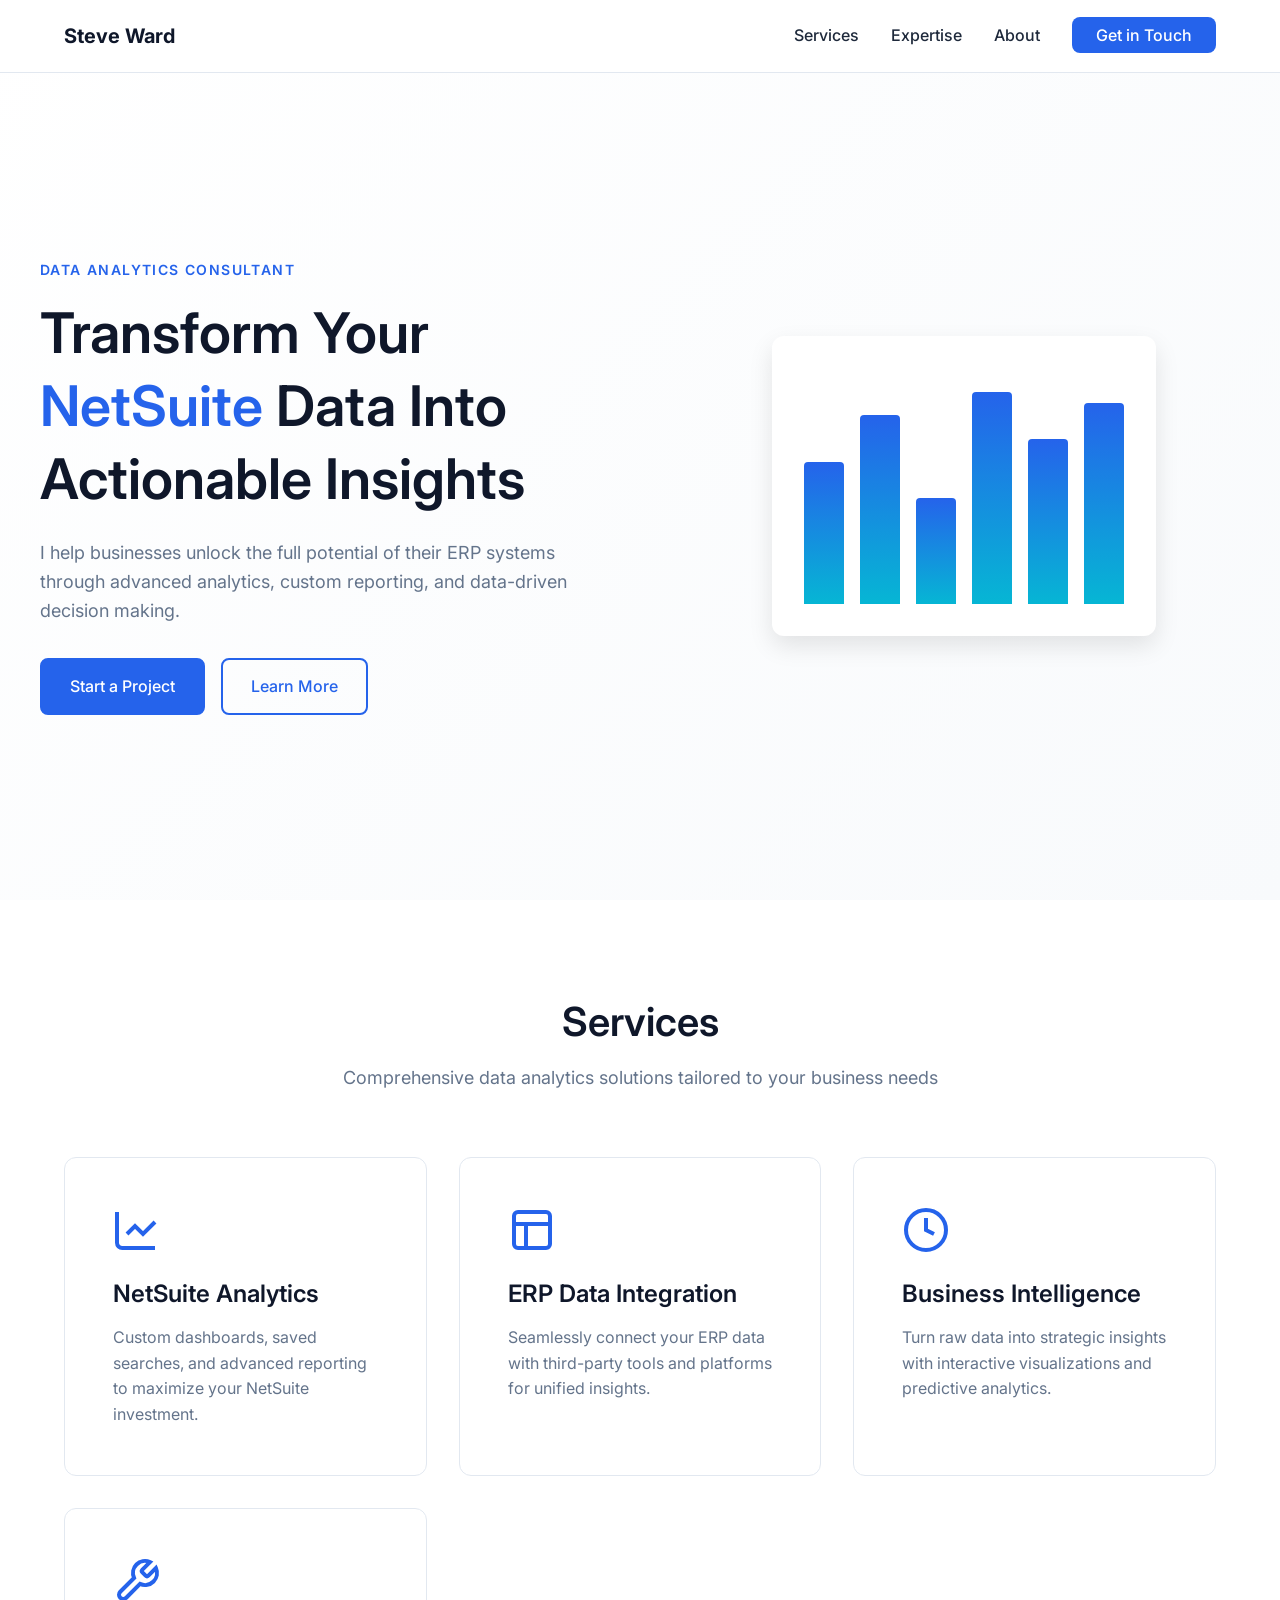
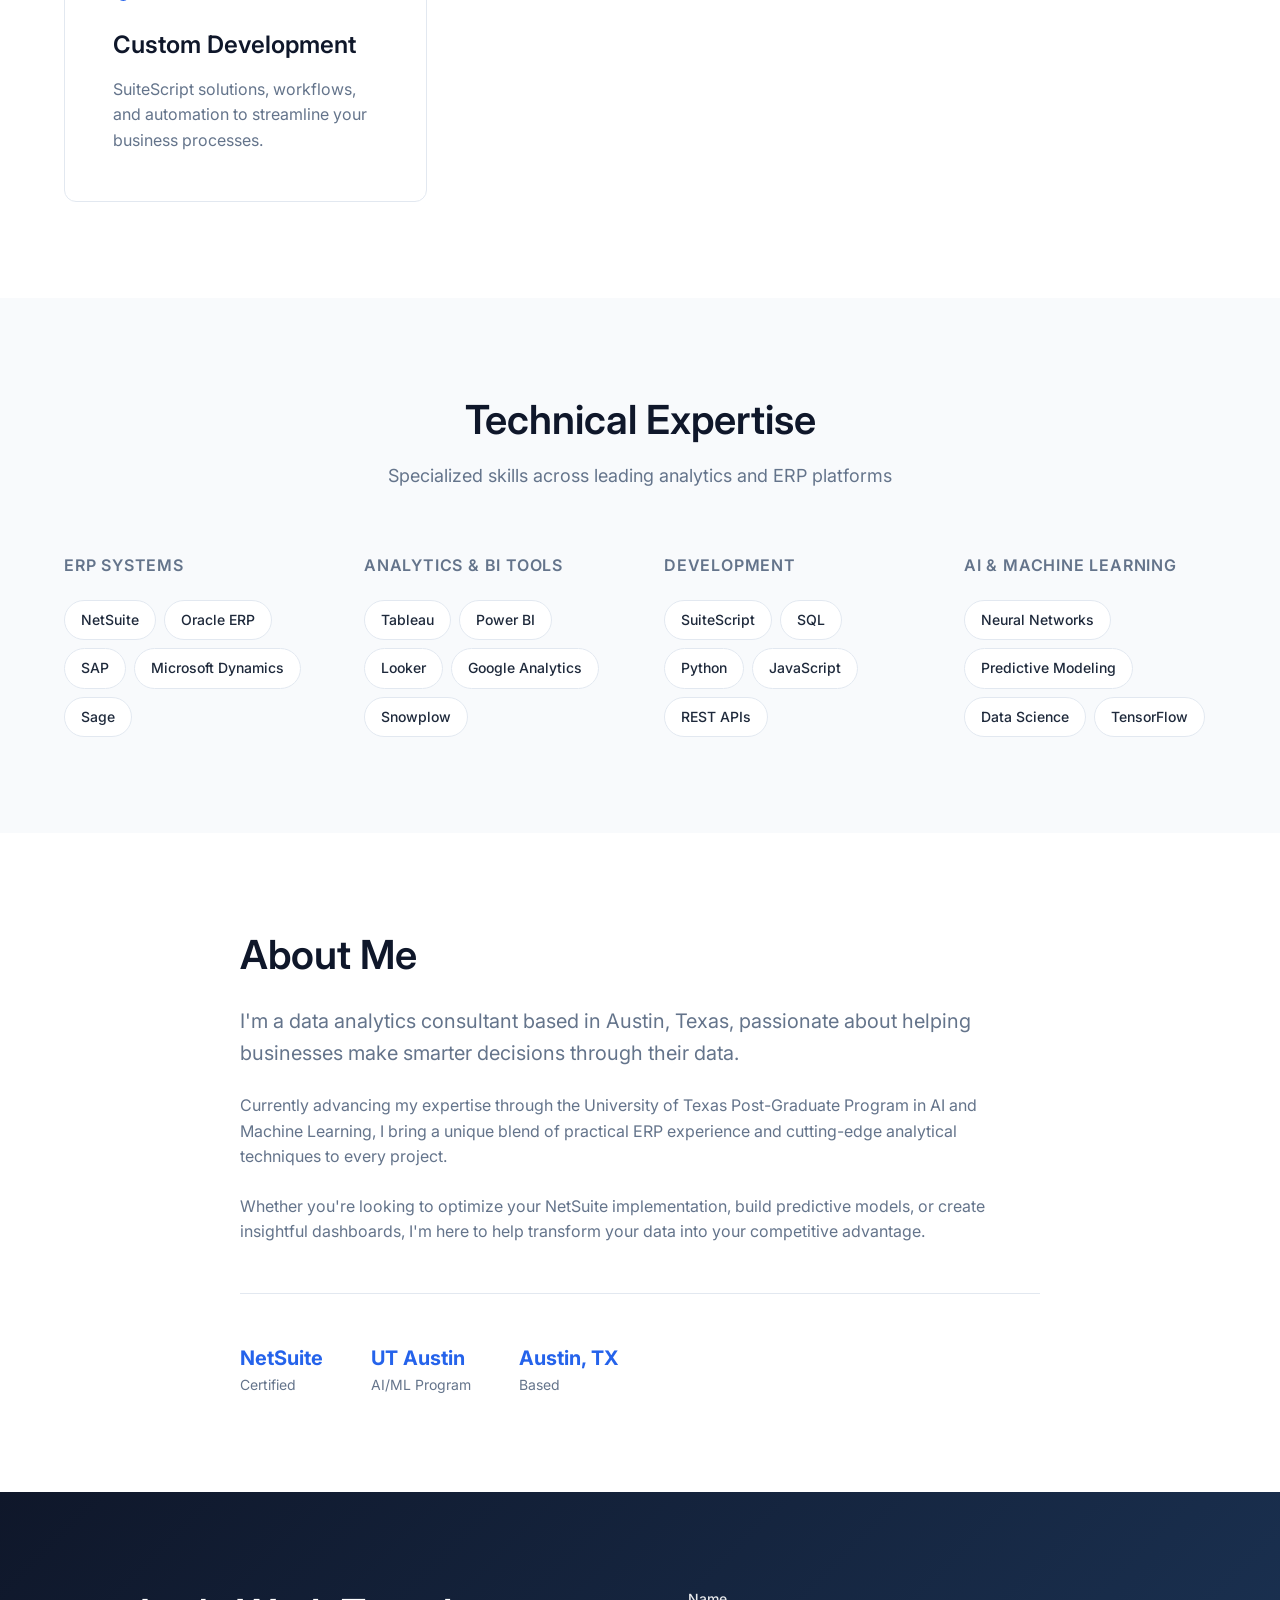
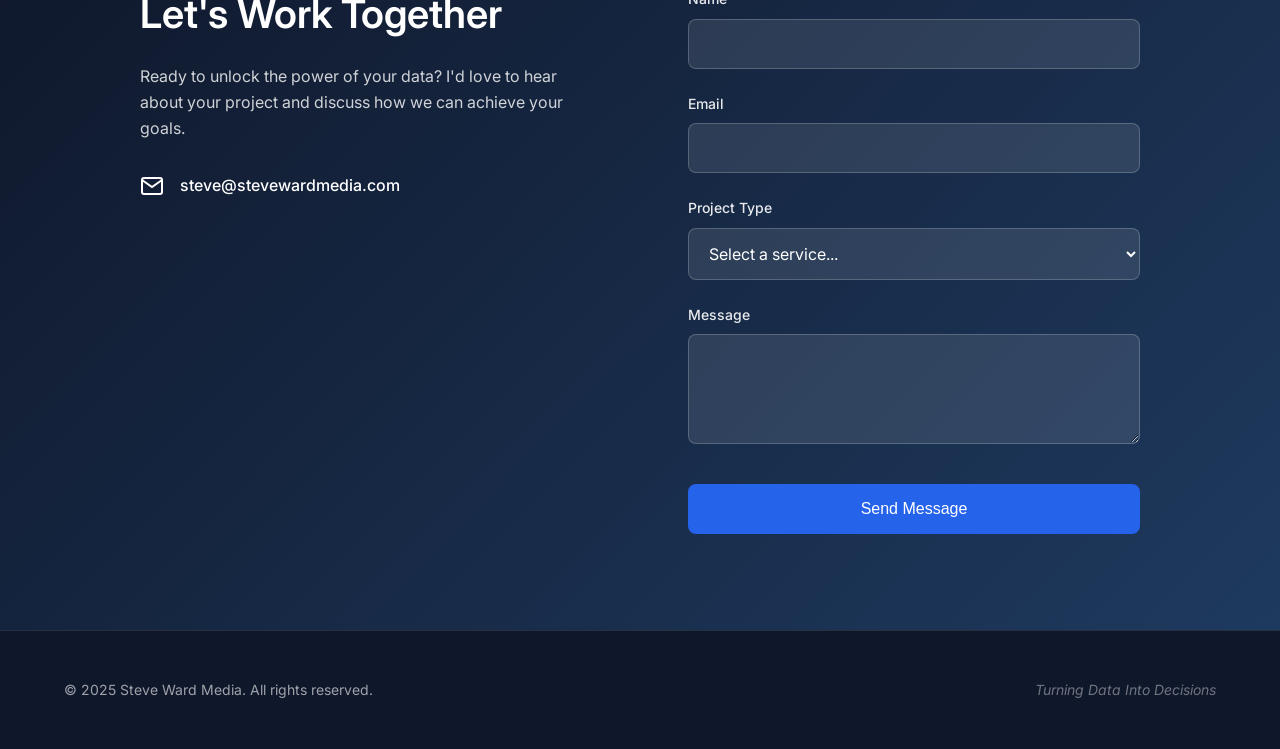
<file: index.html>
<!DOCTYPE html>
<html lang="en">
<head>
    <meta charset="UTF-8">
    <meta name="viewport" content="width=device-width, initial-scale=1.0">
    <meta name="description" content="Steve Ward - Data Analytics Consultant specializing in NetSuite, ERP systems, and business intelligence solutions.">
    <meta name="keywords" content="NetSuite, Data Analytics, ERP, Business Intelligence, Data Consultant, Austin, Texas">
    <title>Steve Ward | Data Analytics Consultant - NetSuite & ERP Specialist</title>
    <link rel="stylesheet" href="styles.css">
    <link rel="preconnect" href="https://fonts.googleapis.com">
    <link rel="preconnect" href="https://fonts.gstatic.com" crossorigin>
    <link href="https://fonts.googleapis.com/css2?family=Inter:wght@300;400;500;600;700&display=swap" rel="stylesheet">
</head>
<body>
    <!-- Navigation -->
    <nav class="navbar">
        <div class="nav-container">
            <a href="#" class="nav-logo">Steve Ward</a>
            <button class="nav-toggle" aria-label="Toggle navigation">
                <span></span>
                <span></span>
                <span></span>
            </button>
            <ul class="nav-menu">
                <li><a href="#services">Services</a></li>
                <li><a href="#expertise">Expertise</a></li>
                <li><a href="#about">About</a></li>
                <li><a href="#contact" class="nav-cta">Get in Touch</a></li>
            </ul>
        </div>
    </nav>

    <!-- Hero Section -->
    <header class="hero">
        <div class="hero-content">
            <div class="hero-text">
                <p class="hero-tagline">Data Analytics Consultant</p>
                <h1>Transform Your <span class="highlight">NetSuite</span> Data Into Actionable Insights</h1>
                <p class="hero-description">
                    I help businesses unlock the full potential of their ERP systems through advanced analytics,
                    custom reporting, and data-driven decision making.
                </p>
                <div class="hero-cta">
                    <a href="#contact" class="btn btn-primary">Start a Project</a>
                    <a href="#services" class="btn btn-secondary">Learn More</a>
                </div>
            </div>
            <div class="hero-visual">
                <div class="data-viz">
                    <div class="viz-bar" style="--height: 60%"></div>
                    <div class="viz-bar" style="--height: 80%"></div>
                    <div class="viz-bar" style="--height: 45%"></div>
                    <div class="viz-bar" style="--height: 90%"></div>
                    <div class="viz-bar" style="--height: 70%"></div>
                    <div class="viz-bar" style="--height: 85%"></div>
                </div>
            </div>
        </div>
    </header>

    <!-- Services Section -->
    <section id="services" class="services">
        <div class="container">
            <div class="section-header">
                <h2>Services</h2>
                <p>Comprehensive data analytics solutions tailored to your business needs</p>
            </div>
            <div class="services-grid">
                <div class="service-card">
                    <div class="service-icon">
                        <svg viewBox="0 0 24 24" fill="none" stroke="currentColor" stroke-width="2">
                            <path d="M21 21H4.6A2.6 2.6 0 012 18.4V3"/>
                            <path d="M7 14l4-4 4 4 6-6"/>
                        </svg>
                    </div>
                    <h3>NetSuite Analytics</h3>
                    <p>Custom dashboards, saved searches, and advanced reporting to maximize your NetSuite investment.</p>
                </div>
                <div class="service-card">
                    <div class="service-icon">
                        <svg viewBox="0 0 24 24" fill="none" stroke="currentColor" stroke-width="2">
                            <rect x="3" y="3" width="18" height="18" rx="2"/>
                            <path d="M3 9h18M9 21V9"/>
                        </svg>
                    </div>
                    <h3>ERP Data Integration</h3>
                    <p>Seamlessly connect your ERP data with third-party tools and platforms for unified insights.</p>
                </div>
                <div class="service-card">
                    <div class="service-icon">
                        <svg viewBox="0 0 24 24" fill="none" stroke="currentColor" stroke-width="2">
                            <circle cx="12" cy="12" r="10"/>
                            <path d="M12 6v6l4 2"/>
                        </svg>
                    </div>
                    <h3>Business Intelligence</h3>
                    <p>Turn raw data into strategic insights with interactive visualizations and predictive analytics.</p>
                </div>
                <div class="service-card">
                    <div class="service-icon">
                        <svg viewBox="0 0 24 24" fill="none" stroke="currentColor" stroke-width="2">
                            <path d="M14.7 6.3a1 1 0 000 1.4l1.6 1.6a1 1 0 001.4 0l3.77-3.77a6 6 0 01-7.94 7.94l-6.91 6.91a2.12 2.12 0 01-3-3l6.91-6.91a6 6 0 017.94-7.94l-3.76 3.76z"/>
                        </svg>
                    </div>
                    <h3>Custom Development</h3>
                    <p>SuiteScript solutions, workflows, and automation to streamline your business processes.</p>
                </div>
            </div>
        </div>
    </section>

    <!-- Expertise Section -->
    <section id="expertise" class="expertise">
        <div class="container">
            <div class="section-header">
                <h2>Technical Expertise</h2>
                <p>Specialized skills across leading analytics and ERP platforms</p>
            </div>
            <div class="expertise-content">
                <div class="expertise-category">
                    <h3>ERP Systems</h3>
                    <div class="skill-tags">
                        <span class="skill-tag">NetSuite</span>
                        <span class="skill-tag">Oracle ERP</span>
                        <span class="skill-tag">SAP</span>
                        <span class="skill-tag">Microsoft Dynamics</span>
                        <span class="skill-tag">Sage</span>
                    </div>
                </div>
                <div class="expertise-category">
                    <h3>Analytics & BI Tools</h3>
                    <div class="skill-tags">
                        <span class="skill-tag">Tableau</span>
                        <span class="skill-tag">Power BI</span>
                        <span class="skill-tag">Looker</span>
                        <span class="skill-tag">Google Analytics</span>
                        <span class="skill-tag">Snowplow</span>
                    </div>
                </div>
                <div class="expertise-category">
                    <h3>Development</h3>
                    <div class="skill-tags">
                        <span class="skill-tag">SuiteScript</span>
                        <span class="skill-tag">SQL</span>
                        <span class="skill-tag">Python</span>
                        <span class="skill-tag">JavaScript</span>
                        <span class="skill-tag">REST APIs</span>
                    </div>
                </div>
                <div class="expertise-category">
                    <h3>AI & Machine Learning</h3>
                    <div class="skill-tags">
                        <span class="skill-tag">Neural Networks</span>
                        <span class="skill-tag">Predictive Modeling</span>
                        <span class="skill-tag">Data Science</span>
                        <span class="skill-tag">TensorFlow</span>
                    </div>
                </div>
            </div>
        </div>
    </section>

    <!-- About Section -->
    <section id="about" class="about">
        <div class="container">
            <div class="about-content">
                <div class="about-text">
                    <h2>About Me</h2>
                    <p class="about-lead">
                        I'm a data analytics consultant based in Austin, Texas, passionate about helping
                        businesses make smarter decisions through their data.
                    </p>
                    <p>
                        Currently advancing my expertise through the University of Texas Post-Graduate Program
                        in AI and Machine Learning, I bring a unique blend of practical ERP experience and
                        cutting-edge analytical techniques to every project.
                    </p>
                    <p>
                        Whether you're looking to optimize your NetSuite implementation, build predictive
                        models, or create insightful dashboards, I'm here to help transform your data
                        into your competitive advantage.
                    </p>
                    <div class="about-stats">
                        <div class="stat">
                            <span class="stat-number">NetSuite</span>
                            <span class="stat-label">Certified</span>
                        </div>
                        <div class="stat">
                            <span class="stat-number">UT Austin</span>
                            <span class="stat-label">AI/ML Program</span>
                        </div>
                        <div class="stat">
                            <span class="stat-number">Austin, TX</span>
                            <span class="stat-label">Based</span>
                        </div>
                    </div>
                </div>
            </div>
        </div>
    </section>

    <!-- Contact Section -->
    <section id="contact" class="contact">
        <div class="container">
            <div class="contact-content">
                <div class="contact-info">
                    <h2>Let's Work Together</h2>
                    <p>
                        Ready to unlock the power of your data? I'd love to hear about your project
                        and discuss how we can achieve your goals.
                    </p>
                    <div class="contact-details">
                        <a href="mailto:steve@stevewardmedia.com" class="contact-link">
                            <svg viewBox="0 0 24 24" fill="none" stroke="currentColor" stroke-width="2">
                                <path d="M4 4h16c1.1 0 2 .9 2 2v12c0 1.1-.9 2-2 2H4c-1.1 0-2-.9-2-2V6c0-1.1.9-2 2-2z"/>
                                <path d="M22 6l-10 7L2 6"/>
                            </svg>
                            steve@stevewardmedia.com
                        </a>
                    </div>
                </div>
                <form class="contact-form" id="contactForm">
                    <div class="form-group">
                        <label for="name">Name</label>
                        <input type="text" id="name" name="name" required>
                    </div>
                    <div class="form-group">
                        <label for="email">Email</label>
                        <input type="email" id="email" name="email" required>
                    </div>
                    <div class="form-group">
                        <label for="project">Project Type</label>
                        <select id="project" name="project">
                            <option value="">Select a service...</option>
                            <option value="netsuite">NetSuite Analytics</option>
                            <option value="erp">ERP Data Integration</option>
                            <option value="bi">Business Intelligence</option>
                            <option value="custom">Custom Development</option>
                            <option value="other">Other</option>
                        </select>
                    </div>
                    <div class="form-group">
                        <label for="message">Message</label>
                        <textarea id="message" name="message" rows="4" required></textarea>
                    </div>
                    <button type="submit" class="btn btn-primary btn-full">Send Message</button>
                </form>
            </div>
        </div>
    </section>

    <!-- Footer -->
    <footer class="footer">
        <div class="container">
            <div class="footer-content">
                <p>&copy; 2025 Steve Ward Media. All rights reserved.</p>
                <p class="footer-tagline">Turning Data Into Decisions</p>
            </div>
        </div>
    </footer>

    <script src="script.js"></script>
</body>
</html>
</file>
<file: styles.css>
/* ========================================
   Steve Ward Media - Data Analytics Homepage
   ======================================== */

/* CSS Custom Properties */
:root {
    --color-primary: #2563eb;
    --color-primary-dark: #1d4ed8;
    --color-primary-light: #3b82f6;
    --color-secondary: #0f172a;
    --color-accent: #06b6d4;
    --color-text: #1e293b;
    --color-text-light: #64748b;
    --color-background: #ffffff;
    --color-background-alt: #f8fafc;
    --color-border: #e2e8f0;

    --font-family: 'Inter', -apple-system, BlinkMacSystemFont, 'Segoe UI', Roboto, sans-serif;
    --font-size-base: 16px;
    --line-height-base: 1.6;

    --spacing-xs: 0.5rem;
    --spacing-sm: 1rem;
    --spacing-md: 1.5rem;
    --spacing-lg: 2rem;
    --spacing-xl: 3rem;
    --spacing-2xl: 4rem;
    --spacing-3xl: 6rem;

    --border-radius: 8px;
    --border-radius-lg: 12px;
    --shadow-sm: 0 1px 2px rgba(0, 0, 0, 0.05);
    --shadow-md: 0 4px 6px rgba(0, 0, 0, 0.07);
    --shadow-lg: 0 10px 25px rgba(0, 0, 0, 0.1);

    --transition-fast: 150ms ease;
    --transition-base: 250ms ease;
}

/* Reset & Base Styles */
*, *::before, *::after {
    box-sizing: border-box;
    margin: 0;
    padding: 0;
}

html {
    scroll-behavior: smooth;
    font-size: var(--font-size-base);
}

body {
    font-family: var(--font-family);
    line-height: var(--line-height-base);
    color: var(--color-text);
    background-color: var(--color-background);
    -webkit-font-smoothing: antialiased;
    -moz-osx-font-smoothing: grayscale;
}

img {
    max-width: 100%;
    height: auto;
    display: block;
}

a {
    color: var(--color-primary);
    text-decoration: none;
    transition: color var(--transition-fast);
}

a:hover {
    color: var(--color-primary-dark);
}

/* Container */
.container {
    max-width: 1200px;
    margin: 0 auto;
    padding: 0 var(--spacing-md);
}

/* Typography */
h1, h2, h3, h4, h5, h6 {
    font-weight: 600;
    line-height: 1.3;
    color: var(--color-secondary);
}

h1 { font-size: clamp(2rem, 5vw, 3.5rem); }
h2 { font-size: clamp(1.75rem, 4vw, 2.5rem); }
h3 { font-size: clamp(1.25rem, 3vw, 1.5rem); }

/* Buttons */
.btn {
    display: inline-flex;
    align-items: center;
    justify-content: center;
    padding: 0.875rem 1.75rem;
    font-size: 1rem;
    font-weight: 500;
    border-radius: var(--border-radius);
    border: 2px solid transparent;
    cursor: pointer;
    transition: all var(--transition-base);
    text-decoration: none;
}

.btn-primary {
    background-color: var(--color-primary);
    color: white;
    border-color: var(--color-primary);
}

.btn-primary:hover {
    background-color: var(--color-primary-dark);
    border-color: var(--color-primary-dark);
    color: white;
    transform: translateY(-2px);
    box-shadow: var(--shadow-md);
}

.btn-secondary {
    background-color: transparent;
    color: var(--color-primary);
    border-color: var(--color-primary);
}

.btn-secondary:hover {
    background-color: var(--color-primary);
    color: white;
}

.btn-full {
    width: 100%;
}

/* Navigation */
.navbar {
    position: fixed;
    top: 0;
    left: 0;
    right: 0;
    z-index: 1000;
    background-color: rgba(255, 255, 255, 0.95);
    backdrop-filter: blur(10px);
    border-bottom: 1px solid var(--color-border);
}

.nav-container {
    max-width: 1200px;
    margin: 0 auto;
    padding: 0 var(--spacing-md);
    display: flex;
    align-items: center;
    justify-content: space-between;
    height: 72px;
}

.nav-logo {
    font-size: 1.25rem;
    font-weight: 700;
    color: var(--color-secondary);
}

.nav-logo:hover {
    color: var(--color-primary);
}

.nav-menu {
    display: flex;
    align-items: center;
    gap: var(--spacing-lg);
    list-style: none;
}

.nav-menu a {
    color: var(--color-text);
    font-weight: 500;
    padding: var(--spacing-xs) 0;
    position: relative;
}

.nav-menu a::after {
    content: '';
    position: absolute;
    bottom: 0;
    left: 0;
    width: 0;
    height: 2px;
    background-color: var(--color-primary);
    transition: width var(--transition-base);
}

.nav-menu a:hover::after {
    width: 100%;
}

.nav-cta {
    background-color: var(--color-primary);
    color: white !important;
    padding: var(--spacing-xs) var(--spacing-md) !important;
    border-radius: var(--border-radius);
}

.nav-cta::after {
    display: none !important;
}

.nav-cta:hover {
    background-color: var(--color-primary-dark);
}

.nav-toggle {
    display: none;
    flex-direction: column;
    gap: 5px;
    background: none;
    border: none;
    cursor: pointer;
    padding: var(--spacing-xs);
}

.nav-toggle span {
    width: 24px;
    height: 2px;
    background-color: var(--color-secondary);
    transition: all var(--transition-base);
}

/* Hero Section */
.hero {
    padding: calc(72px + var(--spacing-3xl)) var(--spacing-md) var(--spacing-3xl);
    background: linear-gradient(135deg, var(--color-background) 0%, var(--color-background-alt) 100%);
    min-height: 100vh;
    display: flex;
    align-items: center;
}

.hero-content {
    max-width: 1200px;
    margin: 0 auto;
    display: grid;
    grid-template-columns: 1fr 1fr;
    gap: var(--spacing-3xl);
    align-items: center;
}

.hero-tagline {
    display: inline-block;
    color: var(--color-primary);
    font-weight: 600;
    font-size: 0.875rem;
    text-transform: uppercase;
    letter-spacing: 0.1em;
    margin-bottom: var(--spacing-sm);
}

.hero h1 {
    margin-bottom: var(--spacing-md);
}

.hero h1 .highlight {
    color: var(--color-primary);
}

.hero-description {
    font-size: 1.125rem;
    color: var(--color-text-light);
    margin-bottom: var(--spacing-lg);
    max-width: 540px;
}

.hero-cta {
    display: flex;
    gap: var(--spacing-sm);
    flex-wrap: wrap;
}

/* Data Visualization Animation */
.hero-visual {
    display: flex;
    justify-content: center;
    align-items: flex-end;
}

.data-viz {
    display: flex;
    align-items: flex-end;
    gap: 1rem;
    height: 300px;
    padding: var(--spacing-lg);
    background: white;
    border-radius: var(--border-radius-lg);
    box-shadow: var(--shadow-lg);
}

.viz-bar {
    width: 40px;
    height: var(--height);
    background: linear-gradient(180deg, var(--color-primary) 0%, var(--color-accent) 100%);
    border-radius: 4px 4px 0 0;
    animation: barGrow 1.5s ease-out forwards;
    transform-origin: bottom;
}

@keyframes barGrow {
    from {
        transform: scaleY(0);
    }
    to {
        transform: scaleY(1);
    }
}

.viz-bar:nth-child(1) { animation-delay: 0.1s; }
.viz-bar:nth-child(2) { animation-delay: 0.2s; }
.viz-bar:nth-child(3) { animation-delay: 0.3s; }
.viz-bar:nth-child(4) { animation-delay: 0.4s; }
.viz-bar:nth-child(5) { animation-delay: 0.5s; }
.viz-bar:nth-child(6) { animation-delay: 0.6s; }

/* Section Styles */
.section-header {
    text-align: center;
    margin-bottom: var(--spacing-2xl);
}

.section-header p {
    color: var(--color-text-light);
    font-size: 1.125rem;
    margin-top: var(--spacing-sm);
}

/* Services Section */
.services {
    padding: var(--spacing-3xl) var(--spacing-md);
    background-color: var(--color-background);
}

.services-grid {
    display: grid;
    grid-template-columns: repeat(auto-fit, minmax(280px, 1fr));
    gap: var(--spacing-lg);
}

.service-card {
    padding: var(--spacing-xl);
    background: white;
    border: 1px solid var(--color-border);
    border-radius: var(--border-radius-lg);
    transition: all var(--transition-base);
}

.service-card:hover {
    transform: translateY(-4px);
    box-shadow: var(--shadow-lg);
    border-color: var(--color-primary);
}

.service-icon {
    width: 48px;
    height: 48px;
    margin-bottom: var(--spacing-md);
    color: var(--color-primary);
}

.service-icon svg {
    width: 100%;
    height: 100%;
}

.service-card h3 {
    margin-bottom: var(--spacing-sm);
}

.service-card p {
    color: var(--color-text-light);
}

/* Expertise Section */
.expertise {
    padding: var(--spacing-3xl) var(--spacing-md);
    background-color: var(--color-background-alt);
}

.expertise-content {
    display: grid;
    grid-template-columns: repeat(auto-fit, minmax(250px, 1fr));
    gap: var(--spacing-xl);
}

.expertise-category h3 {
    margin-bottom: var(--spacing-md);
    font-size: 1rem;
    text-transform: uppercase;
    letter-spacing: 0.05em;
    color: var(--color-text-light);
}

.skill-tags {
    display: flex;
    flex-wrap: wrap;
    gap: var(--spacing-xs);
}

.skill-tag {
    display: inline-block;
    padding: 0.5rem 1rem;
    background: white;
    border: 1px solid var(--color-border);
    border-radius: 100px;
    font-size: 0.875rem;
    font-weight: 500;
    color: var(--color-text);
    transition: all var(--transition-base);
}

.skill-tag:hover {
    background: var(--color-primary);
    border-color: var(--color-primary);
    color: white;
}

/* About Section */
.about {
    padding: var(--spacing-3xl) var(--spacing-md);
    background-color: var(--color-background);
}

.about-content {
    max-width: 800px;
    margin: 0 auto;
}

.about-text h2 {
    margin-bottom: var(--spacing-md);
}

.about-lead {
    font-size: 1.25rem;
    color: var(--color-text);
    margin-bottom: var(--spacing-md);
}

.about-text p {
    color: var(--color-text-light);
    margin-bottom: var(--spacing-md);
}

.about-stats {
    display: flex;
    gap: var(--spacing-xl);
    margin-top: var(--spacing-xl);
    padding-top: var(--spacing-xl);
    border-top: 1px solid var(--color-border);
    flex-wrap: wrap;
}

.stat {
    display: flex;
    flex-direction: column;
}

.stat-number {
    font-size: 1.25rem;
    font-weight: 700;
    color: var(--color-primary);
}

.stat-label {
    font-size: 0.875rem;
    color: var(--color-text-light);
}

/* Contact Section */
.contact {
    padding: var(--spacing-3xl) var(--spacing-md);
    background: linear-gradient(135deg, var(--color-secondary) 0%, #1e3a5f 100%);
    color: white;
}

.contact h2 {
    color: white;
}

.contact-content {
    display: grid;
    grid-template-columns: 1fr 1fr;
    gap: var(--spacing-3xl);
    max-width: 1000px;
    margin: 0 auto;
}

.contact-info p {
    color: rgba(255, 255, 255, 0.8);
    margin-top: var(--spacing-md);
    margin-bottom: var(--spacing-lg);
}

.contact-details {
    display: flex;
    flex-direction: column;
    gap: var(--spacing-sm);
}

.contact-link {
    display: inline-flex;
    align-items: center;
    gap: var(--spacing-sm);
    color: white;
    font-weight: 500;
    transition: all var(--transition-base);
}

.contact-link svg {
    width: 24px;
    height: 24px;
}

.contact-link:hover {
    color: var(--color-accent);
}

/* Contact Form */
.contact-form {
    display: flex;
    flex-direction: column;
    gap: var(--spacing-md);
}

.form-group {
    display: flex;
    flex-direction: column;
    gap: var(--spacing-xs);
}

.form-group label {
    font-size: 0.875rem;
    font-weight: 500;
    color: rgba(255, 255, 255, 0.9);
}

.form-group input,
.form-group select,
.form-group textarea {
    padding: 0.875rem 1rem;
    border: 1px solid rgba(255, 255, 255, 0.2);
    border-radius: var(--border-radius);
    background: rgba(255, 255, 255, 0.1);
    color: white;
    font-family: inherit;
    font-size: 1rem;
    transition: all var(--transition-base);
}

.form-group input::placeholder,
.form-group textarea::placeholder {
    color: rgba(255, 255, 255, 0.5);
}

.form-group input:focus,
.form-group select:focus,
.form-group textarea:focus {
    outline: none;
    border-color: var(--color-accent);
    background: rgba(255, 255, 255, 0.15);
}

.form-group select {
    cursor: pointer;
}

.form-group select option {
    background: var(--color-secondary);
    color: white;
}

.contact-form .btn-primary {
    margin-top: var(--spacing-sm);
}

/* Footer */
.footer {
    padding: var(--spacing-xl) var(--spacing-md);
    background-color: var(--color-secondary);
    border-top: 1px solid rgba(255, 255, 255, 0.1);
}

.footer-content {
    display: flex;
    justify-content: space-between;
    align-items: center;
    flex-wrap: wrap;
    gap: var(--spacing-sm);
}

.footer p {
    color: rgba(255, 255, 255, 0.6);
    font-size: 0.875rem;
}

.footer-tagline {
    color: rgba(255, 255, 255, 0.4) !important;
    font-style: italic;
}

/* Responsive Design */
@media (max-width: 968px) {
    .hero-content {
        grid-template-columns: 1fr;
        text-align: center;
    }

    .hero-description {
        margin-left: auto;
        margin-right: auto;
    }

    .hero-cta {
        justify-content: center;
    }

    .hero-visual {
        order: -1;
    }

    .data-viz {
        height: 200px;
    }

    .viz-bar {
        width: 30px;
    }

    .contact-content {
        grid-template-columns: 1fr;
    }
}

@media (max-width: 768px) {
    .nav-menu {
        position: fixed;
        top: 72px;
        left: 0;
        right: 0;
        background: white;
        flex-direction: column;
        padding: var(--spacing-lg);
        gap: var(--spacing-sm);
        border-bottom: 1px solid var(--color-border);
        transform: translateY(-100%);
        opacity: 0;
        visibility: hidden;
        transition: all var(--transition-base);
    }

    .nav-menu.active {
        transform: translateY(0);
        opacity: 1;
        visibility: visible;
    }

    .nav-toggle {
        display: flex;
    }

    .nav-toggle.active span:nth-child(1) {
        transform: rotate(45deg) translate(5px, 5px);
    }

    .nav-toggle.active span:nth-child(2) {
        opacity: 0;
    }

    .nav-toggle.active span:nth-child(3) {
        transform: rotate(-45deg) translate(5px, -5px);
    }

    .about-stats {
        justify-content: center;
        text-align: center;
    }

    .footer-content {
        flex-direction: column;
        text-align: center;
    }
}

@media (max-width: 480px) {
    .hero {
        padding-top: calc(72px + var(--spacing-xl));
    }

    .data-viz {
        height: 150px;
        gap: 0.5rem;
        padding: var(--spacing-sm);
    }

    .viz-bar {
        width: 20px;
    }

    .hero-cta {
        flex-direction: column;
    }

    .btn {
        width: 100%;
    }
}

/* Animations */
@media (prefers-reduced-motion: no-preference) {
    .service-card,
    .skill-tag {
        animation: fadeInUp 0.5s ease-out forwards;
        opacity: 0;
    }

    @keyframes fadeInUp {
        from {
            opacity: 0;
            transform: translateY(20px);
        }
        to {
            opacity: 1;
            transform: translateY(0);
        }
    }
}
</file>
